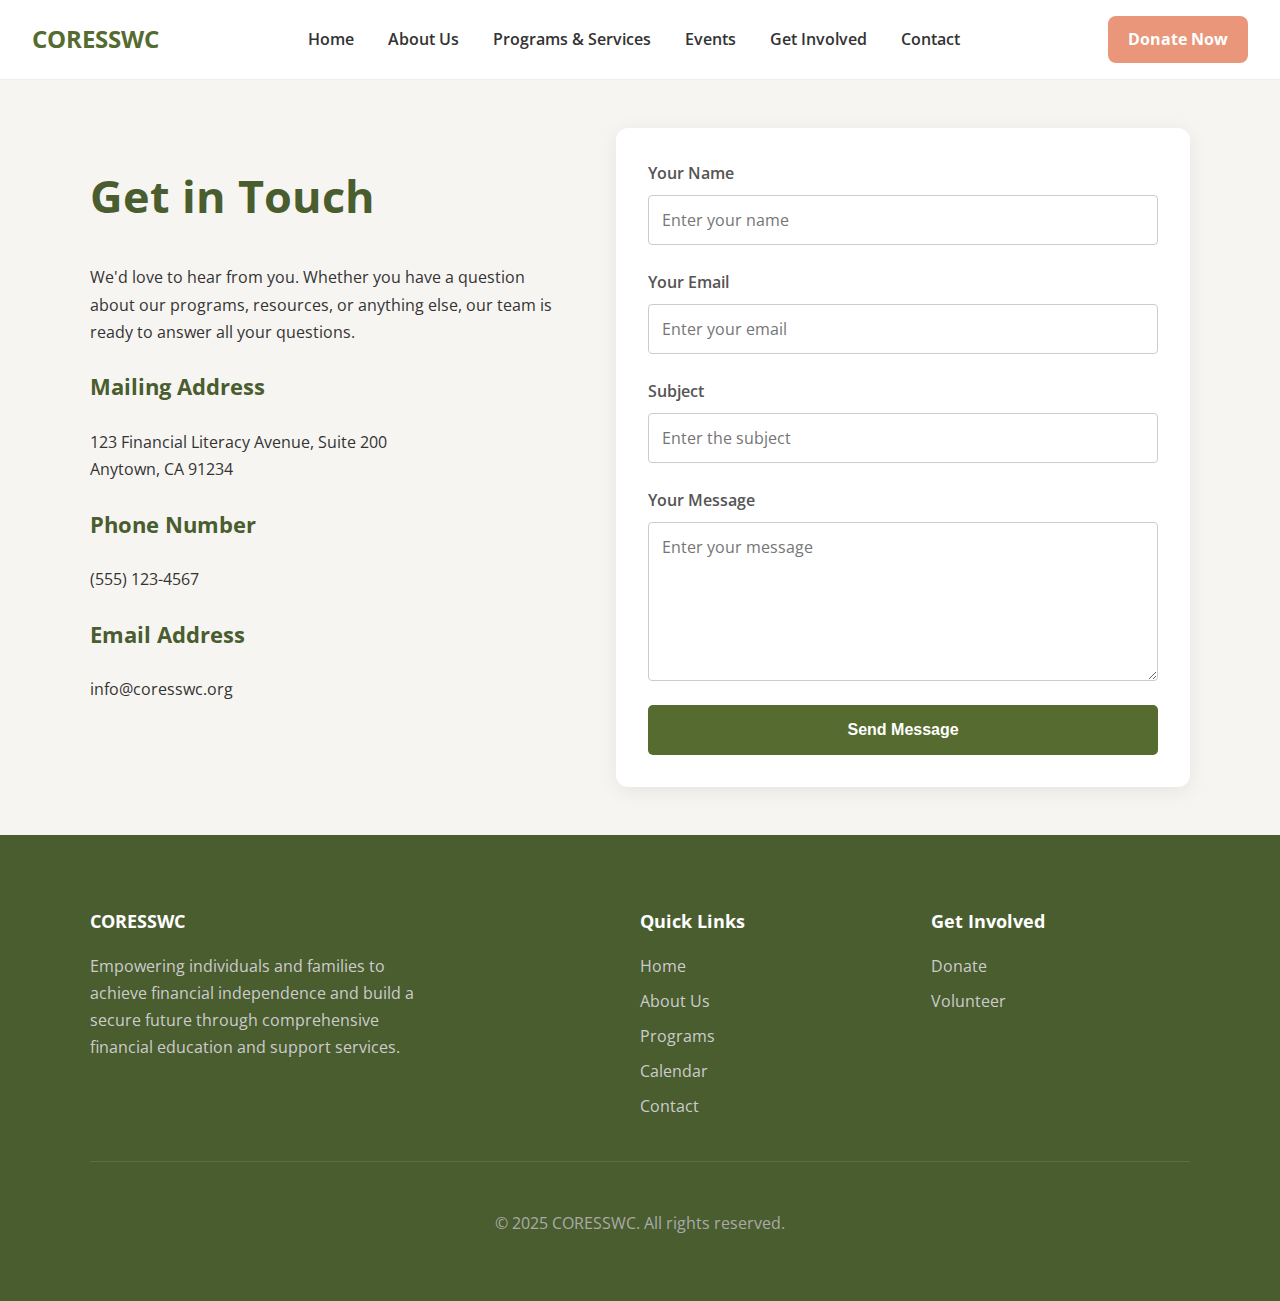
<file: contact.html>
<!DOCTYPE html>
<html lang="en"><head>
    <meta charset="UTF-8">
    <meta name="viewport" content="width=device-width, initial-scale=1.0">

    <!-- You can change the title for each page -->
    <title>Contact Us - CORESSWC</title>

    <!-- This is the crucial link to your stylesheet -->
    <link rel="stylesheet" href="style.css">

    <!-- This links to the Google Font specified in your brand guide -->
    <link href="https://fonts.googleapis.com/css2?family=Open+Sans:wght@400;600;700&display=swap" rel="stylesheet">
</head>
<body>
    <!-- HEADER-PLACEHOLDER -->
    <main>
        <div class="container contact-page-container">
            <div class="contact-info">
                <h1>Get in Touch</h1>
                <p>We'd love to hear from you. Whether you have a question about our programs, resources, or anything else, our team is ready to answer all your questions.</p>
                <h3>Mailing Address</h3>
                <p>123 Financial Literacy Avenue, Suite 200<br>Anytown, CA 91234</p>
                <h3>Phone Number</h3>
                <p>(555) 123-4567</p>
                <h3>Email Address</h3>
                <p>info@coresswc.org</p>
            </div>
            <div class="form-card">
                <form>
                    <label for="name">Your Name</label>
                    <input type="text" id="name" name="name" placeholder="Enter your name">

                    <label for="email">Your Email</label>
                    <input type="email" id="email" name="email" placeholder="Enter your email">

                    <label for="subject">Subject</label>
                    <input type="text" id="subject" name="subject" placeholder="Enter the subject">

                    <label for="message">Your Message</label>
                    <textarea id="message" name="message" placeholder="Enter your message" rows="6"></textarea>

                    <button type="submit">Send Message</button>
                </form>
            </div>
        </div>
    </main>
    <!-- FOOTER-PLACEHOLDER -->
    <script src="main.js"></script>
</body></html>
</file>
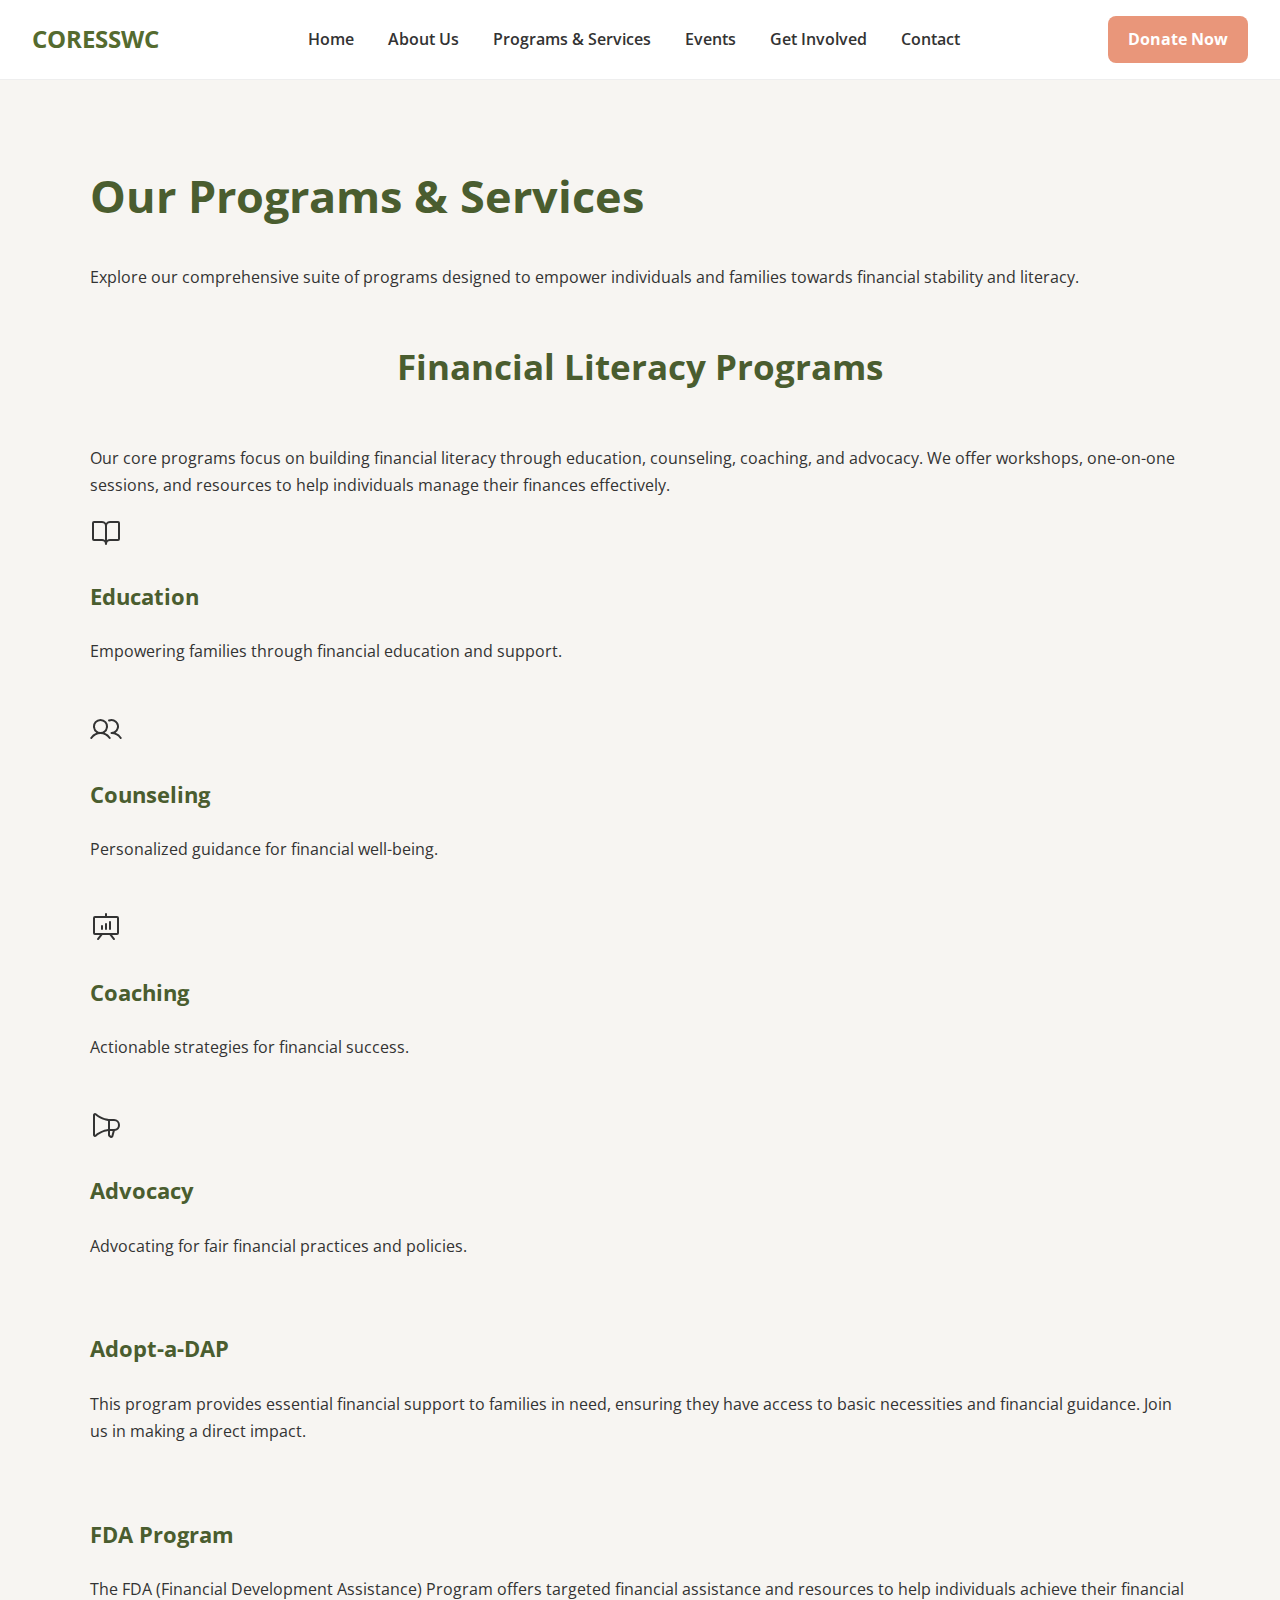
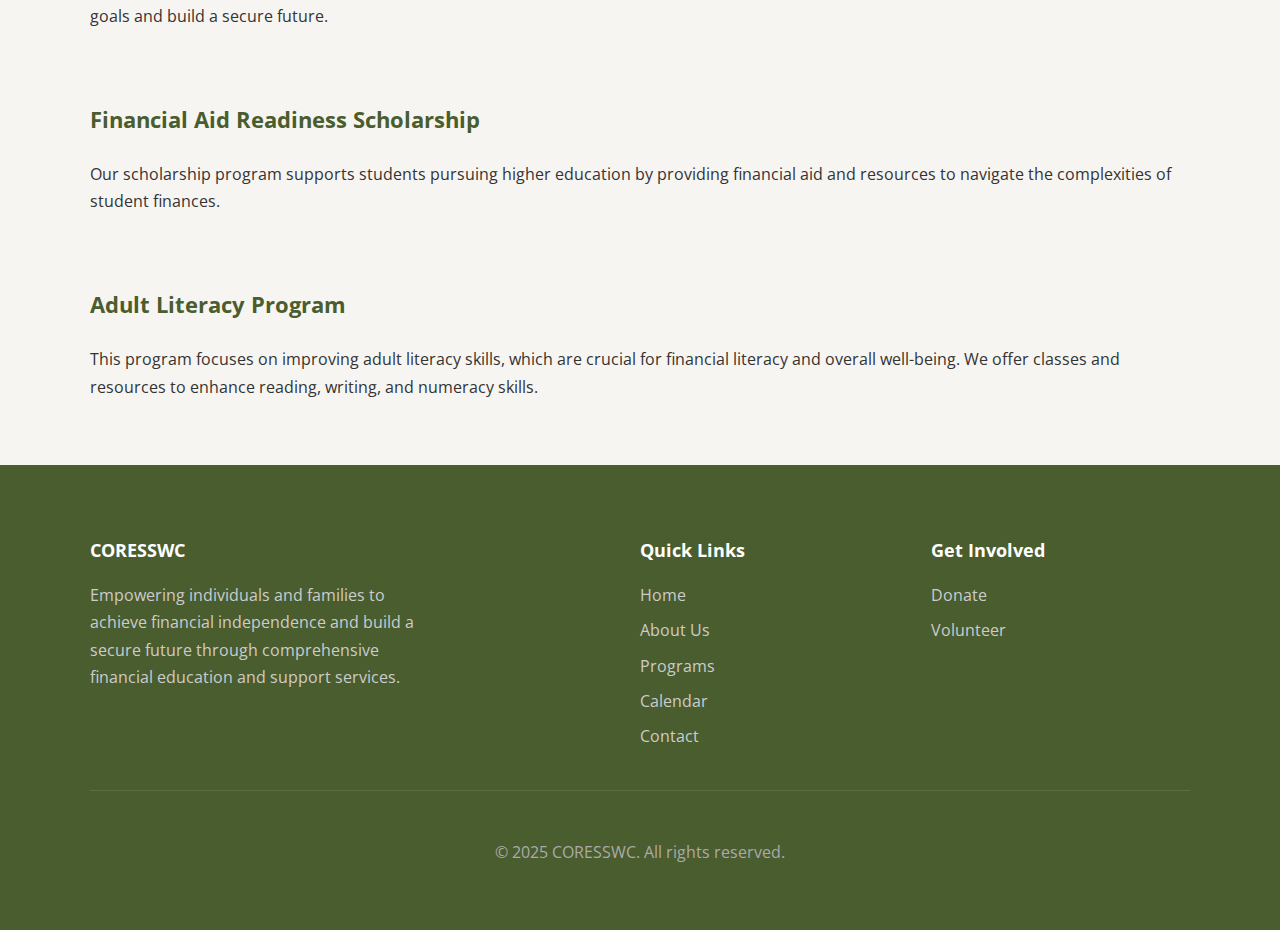
<file: program.html>
<!DOCTYPE html>
<html lang="en"><head>
<meta charset="utf-8"/>
<meta content="width=device-width, initial-scale=1.0" name="viewport"/>
<title>CORESSWC - Programs &amp; Services</title>
<link rel="stylesheet" href="style.css">
<link href="https://fonts.googleapis.com/css2?family=Open+Sans:wght@400;600;700&display=swap" rel="stylesheet">
</head>
<body class="bg-[var(--off-white)] text-[var(--dark-text)]">
<div class="flex min-h-screen flex-col">
<!-- HEADER-PLACEHOLDER -->
<main class="flex-grow">
<div class="container mx-auto px-6 py-16">
<div class="max-w-4xl mx-auto text-center">
<h1 class="text-4xl md:text-5xl font-extrabold text-[var(--muted-earthy-green)]">Our Programs &amp; Services</h1>
<p class="mt-4 text-lg text-gray-600">
              Explore our comprehensive suite of programs designed to empower individuals and families towards financial stability and literacy.
            </p>
</div>
<div class="mt-20 grid gap-12">
<div class="scroll-mt-24" id="financial-literacy">
<h2 class="text-3xl font-bold mb-8 text-[var(--muted-earthy-green)]">Financial Literacy Programs</h2>
<p class="text-lg text-gray-700 mb-12">
                Our core programs focus on building financial literacy through education, counseling, coaching, and advocacy. We offer workshops, one-on-one sessions, and resources
                to help individuals manage their finances effectively.
              </p>
<div class="grid grid-cols-1 md:grid-cols-2 gap-8">
<div class="bg-white p-8 rounded-xl soft-shadow transition-transform hover:-translate-y-2">
<div class="flex items-center gap-4 mb-4">
<div class="flex h-16 w-16 items-center justify-center rounded-full bg-[var(--warm-beige)] text-[var(--muted-earthy-green)]">
<svg fill="currentColor" height="32" viewBox="0 0 256 256" width="32" xmlns="http://www.w3.org/2000/svg">
<path d="M224,48H160a40,40,0,0,0-32,16A40,40,0,0,0,96,48H32A16,16,0,0,0,16,64V192a16,16,0,0,0,16,16H96a24,24,0,0,1,24,24,8,8,0,0,0,16,0,24,24,0,0,1,24-24h64a16,16,0,0,0,16-16V64A16,16,0,0,0,224,48ZM96,192H32V64H96a24,24,0,0,1,24,24V200A39.81,39.81,0,0,0,96,192Zm128,0H160a39.81,39.81,0,0,0-24,8V88a24,24,0,0,1,24-24h64Z"></path>
</svg>
</div>
<h3 class="text-2xl font-bold text-gray-800">Education</h3>
</div>
<p class="text-gray-600">Empowering families through financial education and support.</p>
</div>
<div class="bg-white p-8 rounded-xl soft-shadow transition-transform hover:-translate-y-2">
<div class="flex items-center gap-4 mb-4">
<div class="flex h-16 w-16 items-center justify-center rounded-full bg-[var(--warm-beige)] text-[var(--muted-earthy-green)]">
<svg fill="currentColor" height="32" viewBox="0 0 256 256" width="32" xmlns="http://www.w3.org/2000/svg">
<path d="M117.25,157.92a60,60,0,1,0-66.5,0A95.83,95.83,0,0,0,3.53,195.63a8,8,0,1,0,13.4,8.74,80,80,0,0,1,134.14,0,8,8,0,0,0,13.4-8.74A95.83,95.83,0,0,0,117.25,157.92ZM40,108a44,44,0,1,1,44,44A44.05,44.05,0,0,1,40,108Zm210.14,98.7a8,8,0,0,1-11.07-2.33A79.83,79.83,0,0,0,172,168a8,8,0,0,1,0-16,44,44,0,1,0-16.34-84.87,8,8,0,1,1-5.94-14.85,60,60,0,0,1,55.53,105.64,95.83,95.83,0,0,1,47.22,37.71A8,8,0,0,1,250.14,206.7Z"></path>
</svg>
</div>
<h3 class="text-2xl font-bold text-gray-800">Counseling</h3>
</div>
<p class="text-gray-600">Personalized guidance for financial well-being.</p>
</div>
<div class="bg-white p-8 rounded-xl soft-shadow transition-transform hover:-translate-y-2">
<div class="flex items-center gap-4 mb-4">
<div class="flex h-16 w-16 items-center justify-center rounded-full bg-[var(--warm-beige)] text-[var(--muted-earthy-green)]">
<svg fill="currentColor" height="32" viewBox="0 0 256 256" width="32" xmlns="http://www.w3.org/2000/svg">
<path d="M216,40H136V24a8,8,0,0,0-16,0V40H40A16,16,0,0,0,24,56V176a16,16,0,0,0,16,16H79.36L57.75,219a8,8,0,0,0,12.5,10l29.59-37h56.32l29.59,37a8,8,0,1,0,12.5-10l-21.61-27H216a16,16,0,0,0,16-16V56A16,16,0,0,0,216,40Zm0,136H40V56H216V176ZM104,120v24a8,8,0,0,1-16,0V120a8,8,0,0,1,16,0Zm32-16v40a8,8,0,0,1-16,0V104a8,8,0,0,1,16,0Zm32-16v56a8,8,0,0,1-16,0V88a8,8,0,0,1,16,0Z"></path>
</svg>
</div>
<h3 class="text-2xl font-bold text-gray-800">Coaching</h3>
</div>
<p class="text-gray-600">Actionable strategies for financial success.</p>
</div>
<div class="bg-white p-8 rounded-xl soft-shadow transition-transform hover:-translate-y-2">
<div class="flex items-center gap-4 mb-4">
<div class="flex h-16 w-16 items-center justify-center rounded-full bg-[var(--warm-beige)] text-[var(--muted-earthy-green)]">
<svg fill="currentColor" height="32" viewBox="0 0 256 256" width="32" xmlns="http://www.w3.org/2000/svg">
<path d="M240,120a48.05,48.05,0,0,0-48-48H152.2c-2.91-.17-53.62-3.74-101.91-44.24A16,16,0,0,0,24,40V200a16,16,0,0,0,26.29,12.25c37.77-31.68,77-40.76,93.71-43.3v31.72A16,16,0,0,0,151.12,214l11,7.33A16,16,0,0,0,186.5,212l11.77-44.36A48.07,48.07,0,0,0,240,120ZM40,199.93V40h0c42.81,35.91,86.63,45,104,47.24v65.48C126.65,155,82.84,164.07,40,199.93Zm131,8,0,.11-11-7.33V168h21.6ZM192,152H160V88h32a32,32,0,1,1,0,64Z"></path>
</svg>
</div>
<h3 class="text-2xl font-bold text-gray-800">Advocacy</h3>
</div>
<p class="text-gray-600">Advocating for fair financial practices and policies.</p>
</div>
</div>
</div>
<div class="grid grid-cols-1 md:grid-cols-2 gap-12 items-start mt-12">
<div class="bg-white p-8 rounded-xl soft-shadow">
<h3 class="text-2xl font-bold text-[var(--muted-earthy-green)] mb-4">Adopt-a-DAP</h3>
<p class="text-gray-700">
                  This program provides essential financial support to families in need, ensuring they have access to basic necessities and financial guidance. Join us in making a direct impact.
                </p>
</div>
<div class="bg-white p-8 rounded-xl soft-shadow">
<h3 class="text-2xl font-bold text-[var(--muted-earthy-green)] mb-4">FDA Program</h3>
<p class="text-gray-700">
                  The FDA (Financial Development Assistance) Program offers targeted financial assistance and resources to help individuals achieve their financial goals and build a secure future.
                </p>
</div>
<div class="bg-white p-8 rounded-xl soft-shadow">
<h3 class="text-2xl font-bold text-[var(--muted-earthy-green)] mb-4">Financial Aid Readiness Scholarship</h3>
<p class="text-gray-700">
                  Our scholarship program supports students pursuing higher education by providing financial aid and resources to navigate the complexities of student finances.
                </p>
</div>
<div class="bg-white p-8 rounded-xl soft-shadow">
<h3 class="text-2xl font-bold text-[var(--muted-earthy-green)] mb-4">Adult Literacy Program</h3>
<p class="text-gray-700">
                  This program focuses on improving adult literacy skills, which are crucial for financial literacy and overall well-being. We offer classes and resources to enhance reading, writing, and numeracy skills.
                </p>
</div>
</div>
</div>
</div>
</main>
<!-- FOOTER-PLACEHOLDER -->
</div>
<script src="main.js"></script>
</body></html>
</file>
<file: style.css>
/* =================================
   CORESSWC MASTER STYLESHEET
   ================================= */

/* 1. Global Setup & Variables */
:root {
    --primary-color: #556B2F; /* Earthy Green */
    --secondary-color: #f7f5f2; /* Warm Off-white/Beige */
    --accent-color: #E9967A;   /* Muted Coral */
    --text-color: #333333;
    --heading-color: #4a5d2f; /* Darker Green for Headings */
    --background-color: #FFFAF0; /* Off-White/Cream - Not used as main BG */
    --card-bg: #FFFFFF;
    --footer-bg: #4a5d2f;
    --main-font: 'Open Sans', sans-serif;
    --box-shadow: 0 4px 20px rgba(0, 0, 0, 0.07);
    --border-radius: 12px;
}

body {
    font-family: var(--main-font);
    background-color: var(--secondary-color);
    color: var(--text-color);
    margin: 0;
    line-height: 1.7;
    font-size: 16px;
}

.container {
    max-width: 1100px;
    margin: 0 auto;
    padding: 3rem 2rem; /* MODIFIED */
}

h1, h2, h3, h4, h5, h6 {
    font-weight: 700;
    color: var(--heading-color);
}

h1 { font-size: 2.8rem; }
h2 { font-size: 2.2rem; text-align: center; margin-bottom: 3rem; }
h3 { font-size: 1.4rem; }

/* 2. Header & Navigation */
header {
    background-color: var(--card-bg);
    padding: 1rem 2rem;
    border-bottom: 1px solid #eee;
    display: flex;
    justify-content: space-between;
    align-items: center;
    position: sticky;
    top: 0;
    z-index: 1000;
}

header .logo {
    font-size: 1.5rem;
    font-weight: bold;
    color: var(--primary-color);
}

header nav a {
    margin: 0 15px;
    text-decoration: none;
    color: var(--text-color);
    font-weight: 600;
    transition: color 0.2s ease;
}

header nav a:hover {
    color: var(--primary-color);
}

.donate-button {
    background-color: var(--accent-color);
    color: white !important;
    padding: 10px 20px;
    border-radius: 8px;
    text-decoration: none;
    font-weight: bold;
    transition: background-color 0.2s ease;
}

.donate-button:hover {
    background-color: #d88569;
}

/* 3. Footer */
footer {
    background-color: var(--footer-bg);
    color: #e0e0e0;
    padding: 3rem 2rem;
}

.footer-grid {
    display: grid;
    grid-template-columns: 2fr 1fr 1fr;
    gap: 2rem;
    max-width: 1100px;
    margin: 0 auto;
    padding-bottom: 2rem;
}

.footer-about p {
    max-width: 350px;
    color: #ccc;
}

footer h4 {
    color: white;
    font-size: 1.1rem;
    margin-bottom: 1rem;
}

footer a {
    color: #ccc;
    text-decoration: none;
    display: block;
    margin-bottom: 0.5rem;
    transition: color 0.2s ease;
}

footer a:hover {
    color: white;
}

.footer-copyright {
    text-align: center;
    border-top: 1px solid #5a6e3f;
    padding-top: 2rem;
    max-width: 1100px;
    margin: 0 auto;
    color: #aaa;
}

/* 4. Reusable Components (Buttons, Cards) */
.btn {
    padding: 12px 28px;
    border-radius: 8px;
    text-decoration: none;
    font-weight: 700;
    font-size: 1rem;
    display: inline-block;
    transition: transform 0.2s ease, box-shadow 0.2s ease;
}

.btn:hover {
    transform: translateY(-2px);
    box-shadow: 0 4px 10px rgba(0,0,0,0.1);
}

.btn-primary {
    background-color: var(--primary-color);
    color: white;
}

.btn-secondary {
    background-color: var(--accent-color);
    color: white;
}

.btn-outline {
    background-color: transparent;
    color: var(--text-color);
    border: 2px solid #ddd;
}

.card {
    background-color: var(--card-bg);
    border-radius: var(--border-radius);
    box-shadow: var(--box-shadow);
    padding: 2rem;
    text-align: center;
}

.grid {
    display: grid;
    gap: 2rem;
}

.grid-2-cols { grid-template-columns: 1fr 1fr; }
.grid-3-cols { grid-template-columns: repeat(3, 1fr); }
.grid-4-cols { grid-template-columns: repeat(4, 1fr); }

/* ================== PAGE SPECIFIC STYLES ================== */

/* --- Home Page --- */
.hero {
    background: linear-gradient(rgba(0, 0, 0, 0.4), rgba(0, 0, 0, 0.4)), url('images/teacher-pic.jpg') no-repeat center center/cover;
    color: white;
    text-align: center;
    padding: 8rem 2rem;
}

.hero h1 {
    color: white;
    font-size: 3.5rem;
}

.hero p {
    font-size: 1.2rem;
    max-width: 600px;
    margin: 1rem auto 2rem;
}

.section-testimonials { /* MODIFIED: Removed .section-mission */
    text-align: center;
    max-width: 700px;
}

/* ADD THIS ENTIRE NEW BLOCK */
.section-bg-1 {
    background-color: #f5f1e9;
}

.section-bg-2 {
    background-color: #fcfaf8;
}

/* ADD THIS NEW RULE */
.section-mission {
    padding: 4rem 2rem;
    text-align: center;
}

.program-card {
    background-color: var(--card-bg);
    border-radius: var(--border-radius);
    box-shadow: var(--box-shadow);
    text-align: center;
    overflow: hidden;
    display: flex;
    flex-direction: column;
    height: 100%;
}
.program-card img { width: 100%; height: 180px; object-fit: cover; }
.program-card-content { padding: 1.5rem; }
.program-card-content.more-card {
    background-color: var(--accent-color);
    color: white;
    display: flex;
    align-items: center;
    justify-content: center;
    flex-grow: 1;
}
.program-card-content.more-card h3 { color: white; }

/* --- About Us Page --- */
.about-history-section {
    display: grid;
    grid-template-columns: 1fr 1fr;
    gap: 3rem;
    align-items: center;
}
.about-history-section img {
    width: 100%;
    border-radius: var(--border-radius);
}
.team-member, .core-value {
    text-align: center;
}
.team-member img {
    width: 150px;
    height: 150px;
    border-radius: 50%;
    background-color: #e0e0e0;
    margin-bottom: 1rem;
}

/* --- Programs Page --- */
.program-section {
    background-color: var(--card-bg);
    border-radius: var(--border-radius);
    padding: 2rem;
    margin-bottom: 2rem;
}

/* --- Get Involved Page --- */
.get-involved-banner {
    padding: 4rem 2rem;
    text-align: center;
    border-radius: var(--border-radius);
}
.dark-cta-banner {
    background-color: var(--footer-bg);
    color: white;
    text-align: center;
    padding: 4rem 2rem;
    border-radius: var(--border-radius);
}
.dark-cta-banner h2, .dark-cta-banner p { color: white; }


/* --- Calendar Page --- */
.calendar-card {
    background-color: var(--card-bg);
    padding: 2rem;
    border-radius: var(--border-radius);
    box-shadow: var(--box-shadow);
}
.calendar-header { display: flex; justify-content: space-between; align-items: center; }
.calendar-grid { display: grid; grid-template-columns: repeat(7, 1fr); text-align: center; }
.calendar-day { padding: 1rem; }
.calendar-day.day-name { font-weight: bold; }
.calendar-day.today { background-color: var(--accent-color); color: white; border-radius: 50%; }
.event-listing { display: flex; align-items: center; gap: 1.5rem; padding: 1.5rem; border: 1px solid #eee; border-radius: var(--border-radius); margin-bottom: 1rem; }
.event-date { background-color: #f7f5f2; padding: 1rem; text-align: center; border-radius: 8px; font-weight: bold; }
.event-details { flex: 1; }
.event-listing .btn { padding: 8px 16px; }


/* --- Contact Page --- */
.contact-page-container {
    display: grid;
    grid-template-columns: 1fr 1.2fr;
    gap: 3rem;
    align-items: flex-start;
}
.form-card {
    background-color: #ffffff;
    padding: 2rem;
    border-radius: var(--border-radius);
    box-shadow: var(--box-shadow);
}
.form-card form { display: flex; flex-direction: column; }
.form-card label { margin-bottom: 0.5rem; font-weight: 600; color: #555; }
.form-card input, .form-card textarea {
    width: 100%; padding: 0.8rem; margin-bottom: 1.5rem;
    border: 1px solid #ccc; border-radius: 4px;
    font-family: var(--main-font); font-size: 1rem;
    box-sizing: border-box;
}
.form-card input:focus, .form-card textarea:focus { outline: none; border-color: var(--primary-color); }
.form-card button {
    background-color: var(--primary-color); color: white; padding: 1rem;
    border: none; border-radius: 5px; font-size: 1rem;
    font-weight: bold; cursor: pointer; transition: background-color 0.3s ease;
}
.form-card button:hover { background-color: #4a5d2f; }

/* Styling for clickable program cards */
a.program-card-link {
    text-decoration: none;
    color: inherit; /* Inherits the text color from the parent */
    display: block; /* Makes the whole area clickable */
    transition: transform 0.2s ease, box-shadow 0.2s ease;
}

a.program-card-link:hover {
    transform: translateY(-5px);
    box-shadow: 0 8px 25px rgba(0, 0, 0, 0.1);
}

/* --- Additions for About Us Page --- */
.vision-mission-section {
    background-color: var(--card-bg);
    border-radius: var(--border-radius);
    padding: 3rem 2rem;
}

/* =================================
   Testimonial Carousel Styles (V6 - Extra Wide Panoramic)
   ================================= */
.testimonial-carousel {
    position: relative;
    width: 100%;
    max-width: 1600px; /* INCREASED: Make the carousel container even wider */
    margin: 0 auto;
    height: 560px;
    perspective: 3000px; /* INCREASED: Deeper perspective for the wide layout */
}

.carousel-track-container {
    height: 520px;
    overflow: visible;
    position: relative;
}

.carousel-track {
    list-style: none;
    padding: 0;
    margin: 0;
    height: 100%;
    transition: transform 500ms ease-in-out;
    transform-style: preserve-3d;
}

.carousel-slide {
    position: absolute;
    top: 0;
    left: 0;
    right: 0;
    margin: 0 auto;
    width: 320px;
    height: 520px;
    transition: transform 500ms ease-in-out, opacity 500ms ease-in-out, filter 500ms ease-in-out;
    border-radius: var(--border-radius);
    box-shadow: var(--box-shadow);
    opacity: 0;
    filter: blur(4px);
    transform: scale(0.6);
    background-color: var(--card-bg);
}

/* Current (Center) Slide */
.carousel-slide.current-slide {
    opacity: 1;
    filter: blur(0);
    transform: scale(1);
    z-index: 10;
}

/* Inner Slides (Immediate Neighbors) */
.carousel-slide.prev-slide {
    transform: translateX(-65%) scale(0.8) rotateY(25deg);
    opacity: 0.7;
    filter: blur(1px);
    z-index: 5;
}

.carousel-slide.next-slide {
    transform: translateX(65%) scale(0.8) rotateY(-25deg);
    opacity: 0.7;
    filter: blur(1px);
    z-index: 5;
}

/* Outer Slides */
.carousel-slide.prev-outer-slide {
    transform: translateX(-130%) scale(0.7) rotateY(35deg);
    opacity: 0.4;
    filter: blur(2px);
    z-index: 1;
}

.carousel-slide.next-outer-slide {
    transform: translateX(130%) scale(0.7) rotateY(-35deg);
    opacity: 0.4;
    filter: blur(2px);
    z-index: 1;
}

.testimonial-video {
    width: 100%;
    height: 100%;
    object-fit: cover;
    border-radius: var(--border-radius);
}

.testimonial-overlay {
    position: absolute;
    bottom: 0;
    left: 0;
    right: 0;
    background: linear-gradient(to top, rgba(0,0,0,0.8), rgba(0,0,0,0));
    color: white;
    padding: 2rem 1rem 1rem;
    text-align: left;
    border-radius: 0 0 var(--border-radius) var(--border-radius);
}
.testimonial-overlay p { font-size: 0.9rem; margin: 0 0 0.5rem; }
.testimonial-overlay strong { font-size: 1rem; }

.carousel-button {
    position: absolute;
    top: 45%;
    transform: translateY(-50%);
    background: rgba(255, 255, 255, 0.8);
    border: none;
    width: 45px;
    height: 45px;
    border-radius: 50%;
    cursor: pointer;
    font-size: 1.8rem;
    color: #333;
    z-index: 20;
}

/* MOVED buttons to the far edges of the wide container */
.carousel-button--left { left: 10px; }
.carousel-button--right { right: 10px; }

.carousel-nav {
    display: flex;
    justify-content: center;
    padding: 1rem 0;
}

.carousel-indicator {
    border: none;
    border-radius: 50%;
    width: 12px;
    height: 12px;
    background: #ccc;
    margin: 0 8px;
    cursor: pointer;
    transition: background-color 250ms ease;
}

.carousel-indicator.current-slide {
    background: var(--primary-color);
}

/* MODIFIED selector to target the card inside the grid */
.vision-mission-grid .card {
    text-align: left;
}

/* =================================
   Magic UI - Shine Border Effect (CSS Only)
   ================================= */
@keyframes shine-pulse {
  0% {
    background-position: 0% 50%;
  }
  50% {
    background-position: 100% 50%;
  }
  100% {
    background-position: 0% 50%;
  }
}

.shine-border-wrapper {
  position: relative;
  overflow: hidden;
  border-radius: var(--border-radius);
}

.shine-border-wrapper::before {
  content: "";
  position: absolute;
  top: 0;
  left: 0;
  width: 200%;
  height: 200%;
  background: conic-gradient(
    from 180deg at 50% 50%,
    #A07CFE, #FE8FB5, #FFBE7B, #A07CFE
  );
  animation: shine-pulse 5s linear infinite;
  z-index: 1;
}

.shine-border-inner {
  position: relative;
  background: var(--card-bg); /* Match your card background */
  border-radius: calc(var(--border-radius) - 2px);
  margin: 2px;
  z-index: 2;
  height: 100%;
  display: flex;
  flex-direction: column;
}

/* ADD THIS MEDIA QUERY for responsive columns */
@media (max-width: 768px) {
    .grid-2-cols {
        grid-template-columns: 1fr;
    }
}
</file>
